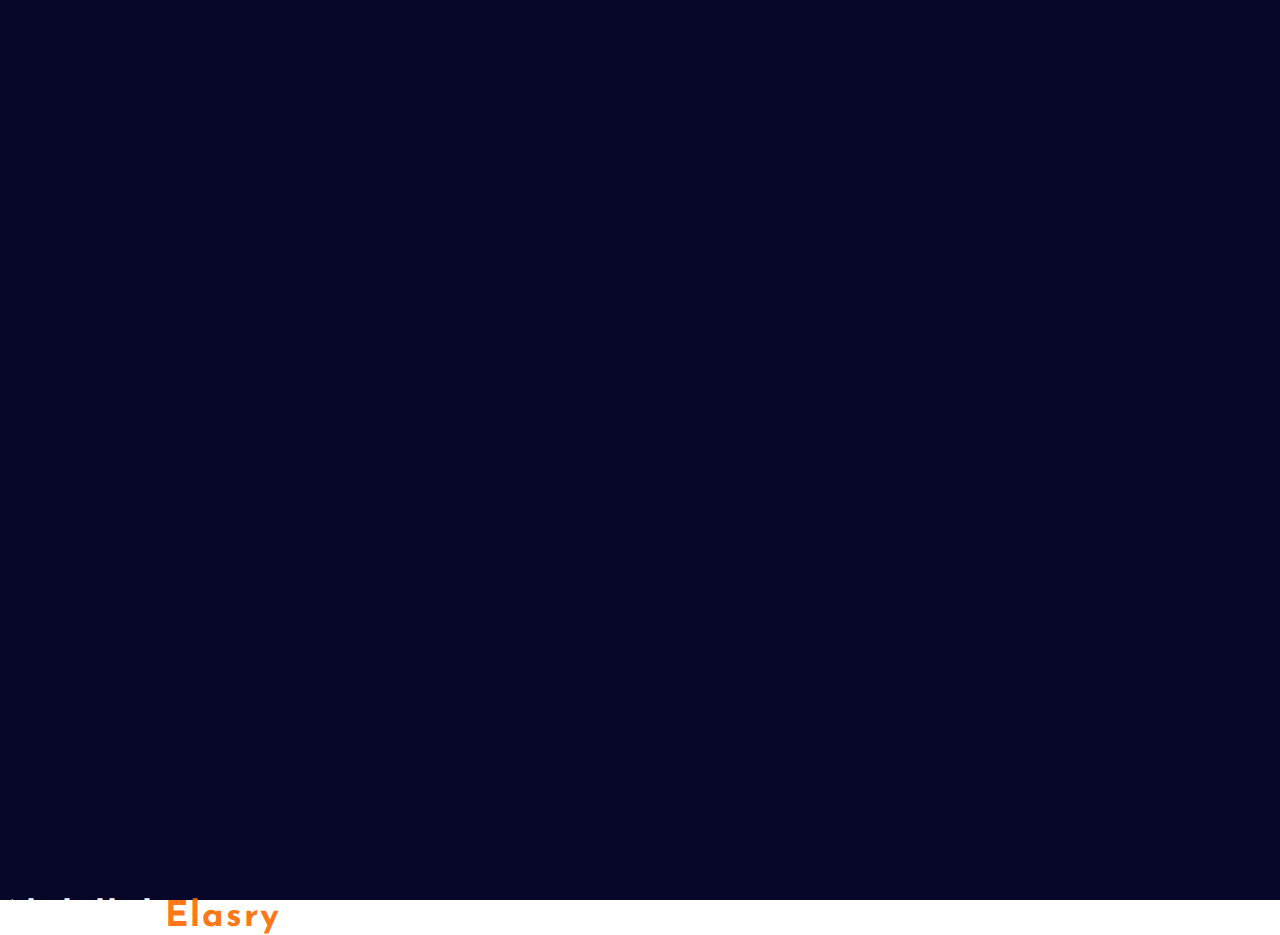
<file: index.html>
<!DOCTYPE html>
<html lang="en">
<head>
    <meta charset="UTF-8">
    <meta name="viewport" content="width=device-width, initial-scale=1.0">
    <title>Portfolio-Abdellah Elasry</title>
    <meta name="description" content="Abdellah Elasry best portfolio...">
    <meta name="keywords" content="Abdellah, Elasry, Abdellah Elasry, html ,css , javascript, software enginner...">
    <link rel="stylesheet" href="css/style.css">
    <link rel="icon" href="icons/portfolio_121115.ico">
    <link href="https://fonts.googleapis.com/css2?family=Josefin+Sans:wght@300;400;600;700&display=swap" rel="stylesheet">
</head>
<body>

   <section class="home"></section>
   <h2>Abdellah<span>Elasry</span></h2>
    
</body>
</html>
</file>
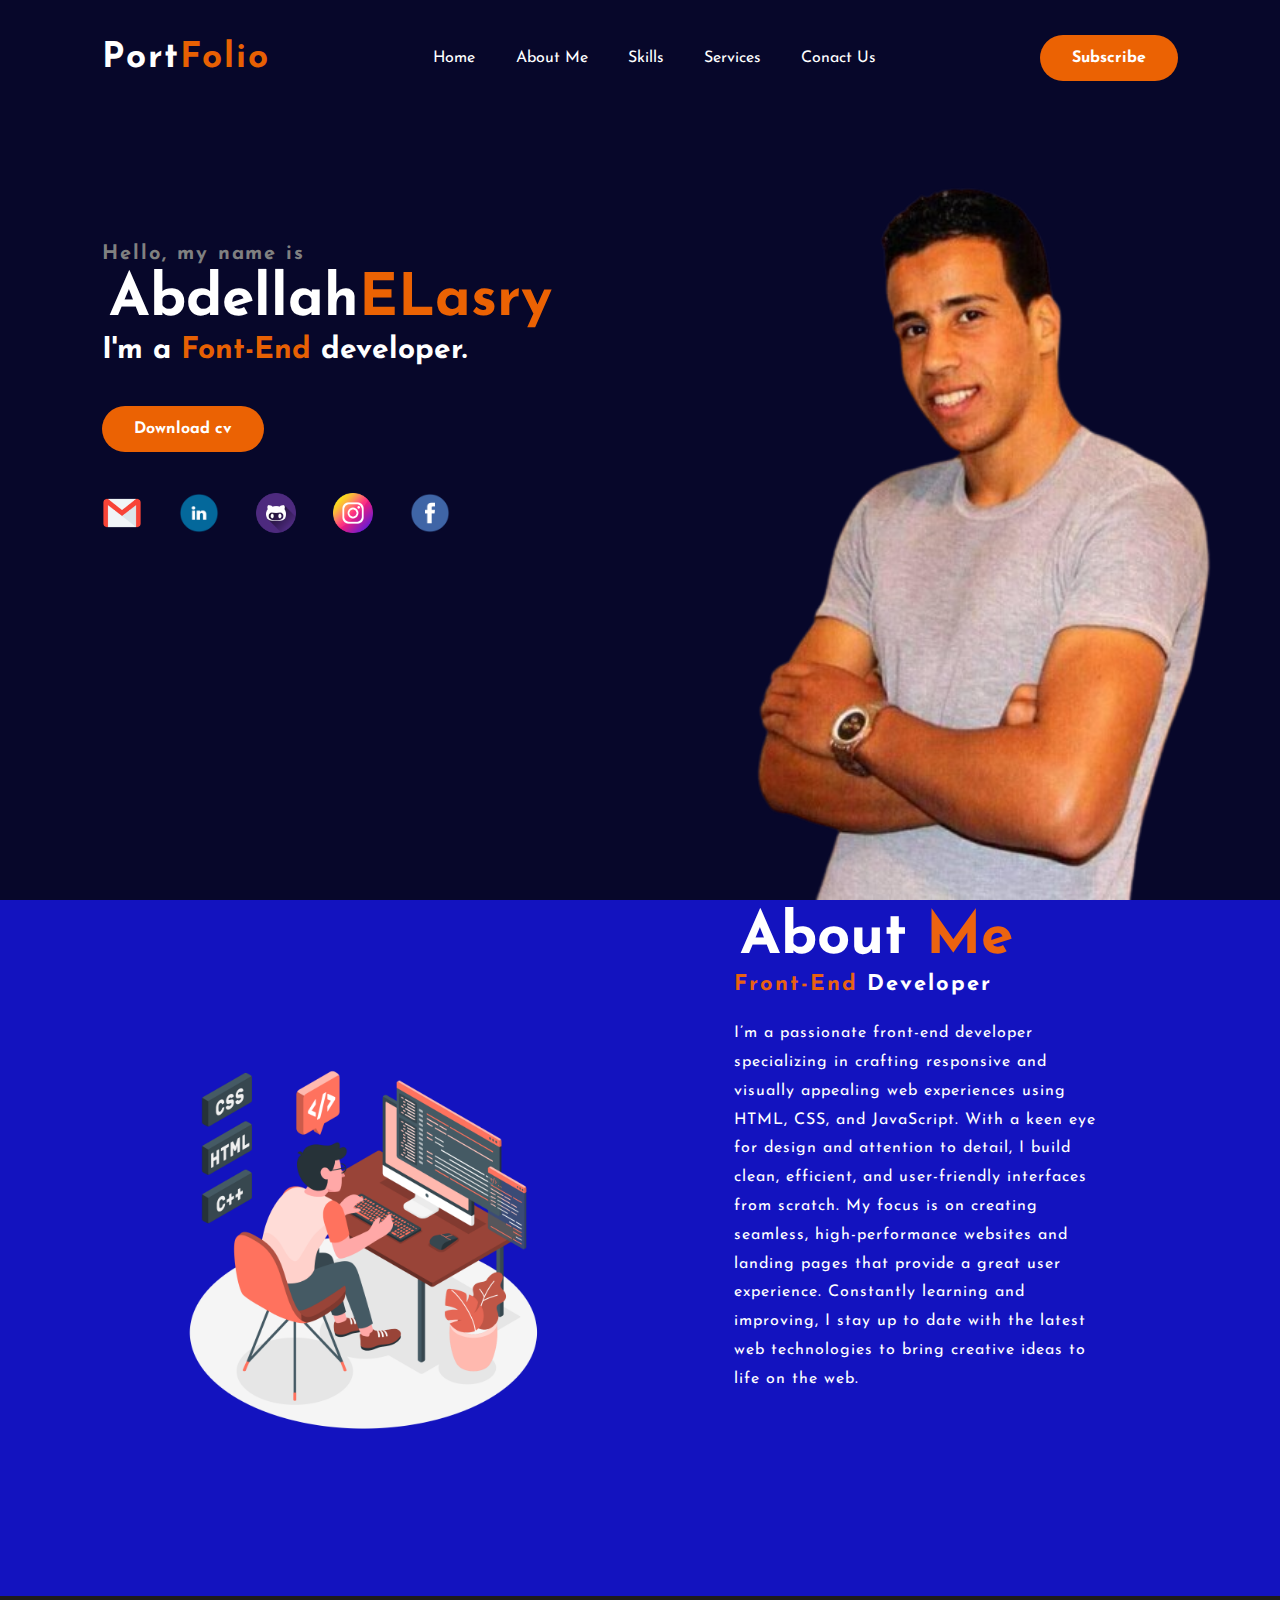
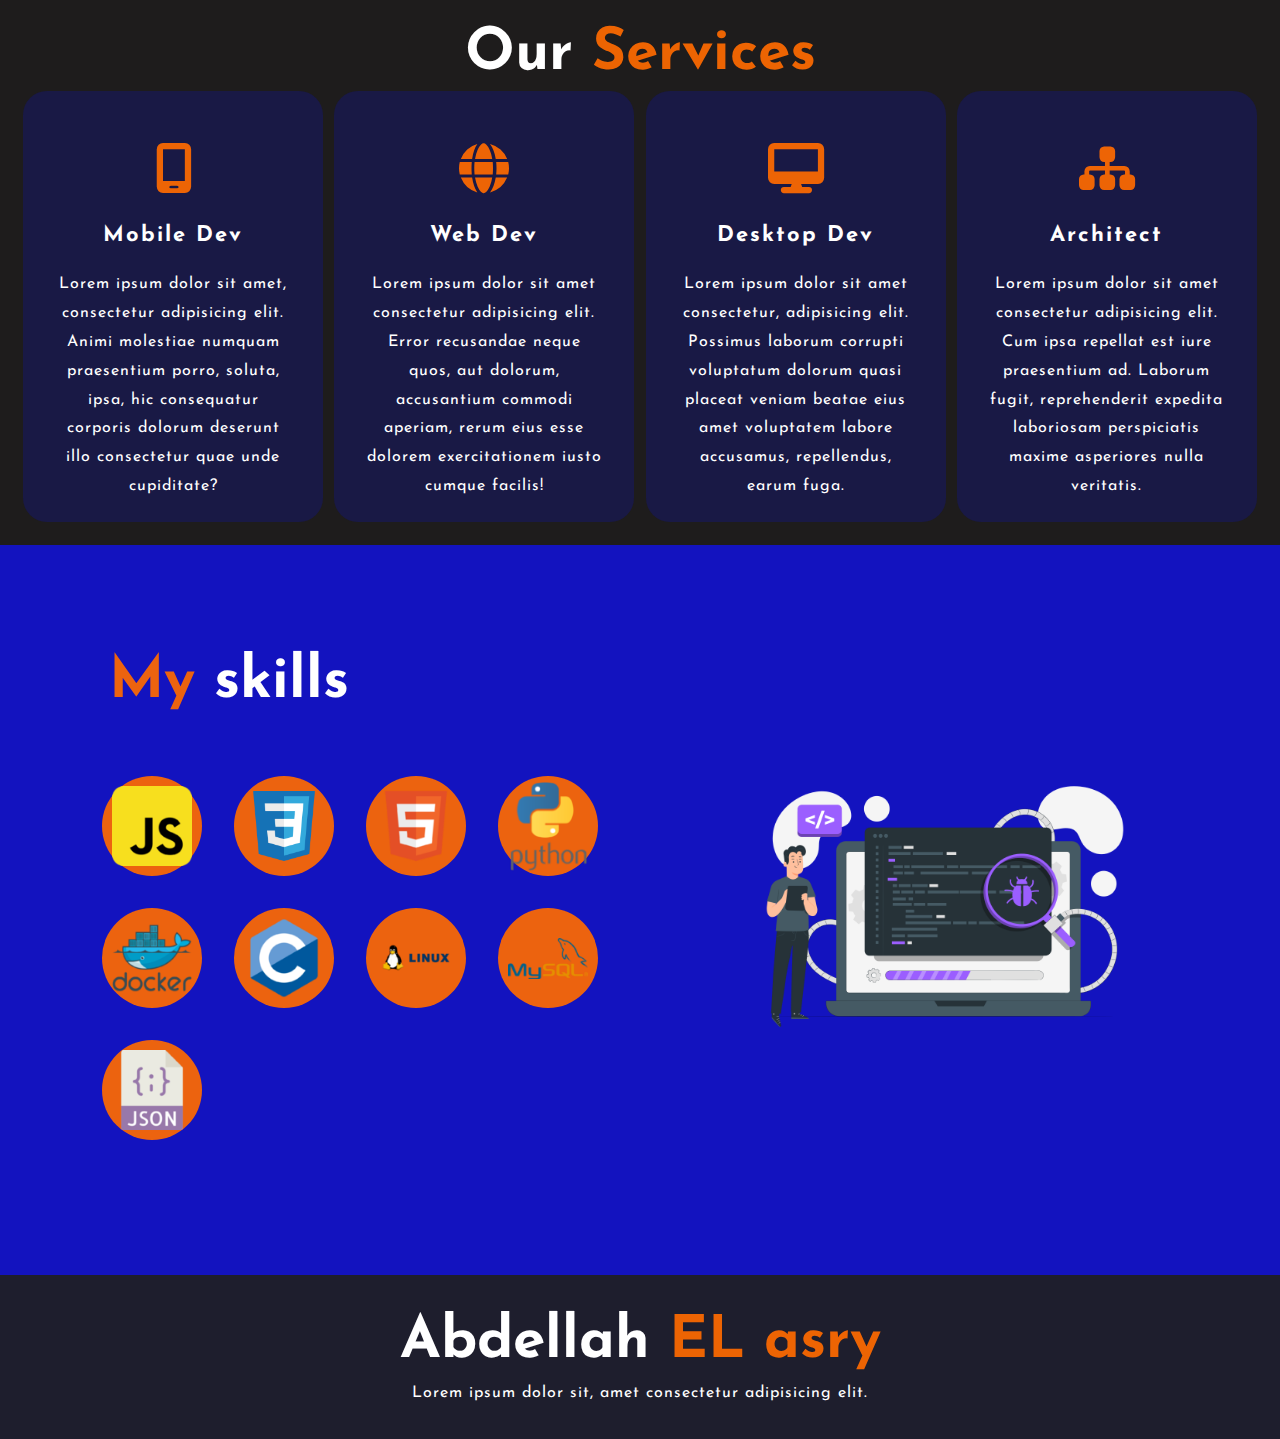
<file: html/index.html>
<!DOCTYPE html>
<html lang="en">
<head>
    <meta charset="UTF-8">
    <meta name="viewport" content="width=device-width, initial-scale=1.0">
    <title>Portfolio - Abdellah EL Asry</title>
    <link rel="icon" href="..//icons/page_portfolio_my_profile_browser_content_web_website_seo_icon_230057.ico">
    <meta name="description" content="frontend developer great experience and a lot of projects...">
    <meta name="keywords"   content="abdellah , elasry , python , java , javascript , html , css , frontend ,portfolio...">
    <link rel="stylesheet" href="/css/style.css">
    <link href="https://fonts.googleapis.com/css2?family=Host+Grotesk:ital,wght@0,300..800;1,300..800&family=Inter:ital,opsz,wght@0,14..32,100..900;1,14..32,100..900&family=Josefin+Sans:wght@300;400;600;700&family=Poppins:ital,wght@0,100;0,200;0,300;0,400;0,500;0,600;0,700;0,800;0,900;1,100;1,200;1,300;1,400;1,500;1,600;1,700;1,800;1,900&family=Roboto:ital,wght@0,100;0,300;0,400;0,500;0,700;0,900;1,100;1,300;1,400;1,500;1,700;1,900&family=Sen&family=Ubuntu&display=swap" rel="stylesheet">
    <link rel="stylesheet" href="https://cdnjs.cloudflare.com/ajax/libs/font-awesome/6.7.2/css/all.min.css" integrity="sha512-Evv84Mr4kqVGRNSgIGL/F/aIDqQb7xQ2vcrdIwxfjThSH8CSR7PBEakCr51Ck+w+/U6swU2Im1vVX0SVk9ABhg==" crossorigin="anonymous" referrerpolicy="no-referrer" />
</head>
<body>
   <section class="home" id="home">
      <nav>
            <h2>Port<span>Folio</span> </h2>


        <ul>
              <li><a href="#home">Home</a></li>
              <li><a href="#home">About Me</a></li>
              <li><a href="#home">Skills</a></li>
              <li><a href="#home">Services</a></li>
              <li><a href="#home">Conact Us</a></li>
        </ul>
             <a href="#" class="btn">Subscribe</a>

     </nav>



     <div class="content">
        <div class="conteiner-text">
            <h4>Hello, my name is</h4>
            <h1>Abdellah<span>ELasry</span></h1>
            <h3>I'm a <span>Font-End</span> developer.</h3>
            <a href="#" class="btn">Download cv</a>
            <div class="social">
                <a href="#"><img src="/imgs/4202011emailgmaillogomailsocialsocialmedia-115677_115624.png" alt="Gmail"></a>
                <a href="#"><img src="/imgs/linkedin_icon-icons.com_59208.png" alt="linkedin"></a>
                <a href="#"><img src="/imgs/github (2).png" alt="github"></a>
                <a href="#"><img src="/imgs/instagram (1).png" alt="instagram"></a>
                <a href="#"><img src="/imgs/facebook_icon-icons.com_59205.png" alt="facebook"></a>
               
            </div>


        </div>
         <div class="container-images">        
           <img src="/imgs/ABDE-removebg-preview (1).png" alt="" class="mypic"> 
         </div>
     </div>
   </section>
   <section class="about">
          <div class="container-images">
            <img src="/imgs/Programming-amico.png" alt="">
          </div>
          <div class="conteiner-text">
            <h1>About <span>Me</span></h1>
            <h5><span>Front-End</span> Developer</h5>
            <p>
                I’m a passionate front-end developer specializing in crafting responsive and visually appealing web experiences using HTML, CSS, and JavaScript.
                 With a keen eye for design and attention to detail, I build clean, efficient, and user-friendly interfaces from scratch.
                 My focus is on creating seamless, high-performance websites and landing pages that provide a great user experience.
                 Constantly learning and improving, I stay up to date with the latest web technologies to bring creative ideas to life on the web.
            </p>
          </div>



   </section>

   <section class="services">
    <h1 class="title-text">Our <span>Services</span></h1>
    <div class="box">
      <div class="card">
        <i class="fa-solid fa-mobile-screen"></i>
        <h5>Mobile Dev</h5>
        <div class="par">
          <p>
            Lorem ipsum dolor sit amet, consectetur adipisicing elit. Animi molestiae numquam praesentium porro, soluta, ipsa, hic consequatur corporis dolorum deserunt illo consectetur quae unde cupiditate?
          </p>
        </div>
      </div>
    
    
      <div class="card">
        <i class="fa-solid fa-globe"></i>
        <h5>Web Dev</h5>
        
        <div class="par">
          <p>Lorem ipsum dolor sit amet consectetur adipisicing elit. Error recusandae neque quos, aut dolorum, accusantium commodi aperiam, rerum eius esse dolorem exercitationem iusto cumque facilis!</p>
        </div>
      </div>
    
    
      <div class="card">
        <i class="fa-solid fa-desktop"></i>
        <h5>Desktop Dev</h5>
        <div class="par">
          <p>Lorem ipsum dolor sit amet consectetur, adipisicing elit. Possimus laborum corrupti voluptatum dolorum quasi placeat veniam beatae eius amet voluptatem labore accusamus, repellendus, earum fuga.</p>
        </div>
      </div>
    
    
    
      <div class="card">
        <i class="fa-solid fa-sitemap"></i>
        <h5>Architect</h5>
        <div class="par">
          <p>
            Lorem ipsum dolor sit amet consectetur adipisicing elit. Cum ipsa repellat est iure praesentium ad. Laborum fugit, reprehenderit expedita laboriosam perspiciatis maxime asperiores nulla veritatis.
          </p>
        </div>
      </div>
    </div>

   </section>

<!-- add skills section-->

<section class="skills">
  <div class="conteiner-skills">
    <h1><span>My</span> skills</h1>
    <div class="content-skills">
      <div class="skill"><img src="/imgs/javascript_icon_130900.png" alt=""></div>
      <div class="skill"><img src="/imgs/file_type_css_icon_130661.png" alt=""></div>
      <div class="skill"><img src="/imgs/file_type_html_icon_130541.png" alt=""></div>     
      <div class="skill"><img src="/imgs/python_vertical_logo_icon_168039.png" alt=""></div>
      <div class="skill"><img src="/imgs/docker_original_wordmark_logo_icon_146557.png" alt=""></div>  
      <div class="skill"><img src="/imgs/c_original_logo_icon_146611.png" alt=""></div>
      <div class="skill"><img src="/imgs/linux_logo_icon_171222.png" alt=""></div>
      <div class="skill"><img src="/imgs/mysql_official_logo_icon_169938.png" alt=""></div>
      <div class="skill"><img src="/imgs/json_filetype_icon_177531.png" alt=""></div>
      
    </div>
  </div>
  <div class="container-images">
    <img src="/imgs/software tester-pana.png" alt="">
  </div>



</section>


<footer>
  <div class="content-footer">
  <h1>Abdellah <span>EL asry</span></h1>
  <p>
    Lorem ipsum dolor sit, amet consectetur adipisicing elit. 
    </p>
    <p class="end">

    </p>
  </div>
</footer>



    
</body>
</html>
</file>
<file: css/style.css>
:root{
    --mainColor:grey;
    --secondColor:rgb(30, 28, 28); 
    --lightColor: white;
    --bgColor-1:rgb(7, 7, 42);
    --bgColor-2:rgba(255, 106, 0, 0.923);
    --padding: 8%;
}

*{
    padding: 0px;
    margin: 0px;
    box-sizing: border-box;
}

html{
    font-family: "Josefin Sans", sans-serif;
    color: var(--lightColor);
    font-size: 1rem;
}
.home{
    width: 100%;
    height: 100vh;
    background-color: var(--bgColor-1);
    display: flex;
    flex-direction: column;
}
nav{

    padding-top: 2.2rem;
    padding-left: var(--padding);
    padding-right: var(--padding);
    width: 100%;
    display: flex;
    align-items: center;
    justify-content: space-between;
}
nav ul li{
    list-style-type: none;
    display: inline-block;
    margin: 0.8rem 1.1rem;

}
nav ul li a{
    color: var(--lightColor);
    text-decoration: none;
    text-transform: capitalize;
    transition: 0.4s;
}
nav ul li a:hover{
    color:var(--bgColor-2);
}
span{
    color: var(--bgColor-2);
}
h2{
    font-size: 2.2rem;
    letter-spacing: 0.12rem;
    cursor: pointer;
}
.btn{
     background-color: var(--bgColor-2);
     color: var(--lightColor);
     text-decoration: none;
     font-weight: bold;
     padding: 0.81rem 1.87rem;
     border-radius: 30px;
     border: 2px solid transparent;
     transition: 0.4s;

}
.btn:hover{
    background-color: transparent;
    border: 2px solid var(--bgColor-2);
    
}
.content{
flex-grow: 1;
padding: 0 var(--padding);
display: flex;
align-items: center;
justify-content: space-between;
}
.conteiner-text{
    position: relative;
    bottom: 100px;
}

h1{
    font-size: 3.65rem ;
    margin: 0.4rem;
}
h3{
    font-size: 1.87rem;
    margin-bottom: 3.5rem;

}
h4{
    font-size: 1.25rem;
    letter-spacing: 0.12rem;
    color: var(--mainColor);
}
p{
letter-spacing: 1px;
line-height: 1.8rem;
font-size: 1rem;
}
h5{
    font-size: 1.37rem;
    margin-bottom: 1.5rem;
    letter-spacing: 2px;
}
.social{
    margin-top: 3.5rem;

}
.social img {
    margin-right: 2rem;
    width: 2.5rem;
    transition: 0.4s;
}
.social img:hover{
    transform: scale(1.3);
}
.home .container-images{
    width: 40%;
    height: 90%;
    position: relative;
    image-resolution: 10%;
    align-self: flex-end;
}
.home .container-images img{
    position: absolute;
    bottom: 0;
    height: 100%;
    left: 50%;
    transform: translateX(-50%);
    transition: left 1s;
}
.home .container-images:hover .mypic{
    left: 40%;


}
/* add about section part 2  */
.about {
    background-color: rgb(19, 19, 191);
    padding: var(--padding);
   
    display: flex;
    align-items: center;
    justify-content: space-around;
}
.about .container-images {
    width: 40%;
}
.about .container-images img{
    width: 90%;
}
.about .conteiner-text{
    width: 35%;
    font-size: 30px;

}
/* add Services section */

.services{
    background-color: var(--secondColor);
    padding: 23px 23px;
    
}
.title-text{
    text-align: center;
}
.box{
    display: flex;
    justify-content: space-between;
}
.card{
    padding: 1.3rem 2rem;
    background-color: rgb(25, 25, 69);
    border-radius: 24px;
    width: 300px;
    text-align: center;
}
.card i{
    font-size: 3.12rem;
    text-align: center;
    color: var(--bgColor-2);
    margin: 2rem;

}
.skills {
    background-color: rgb(19, 19, 191);
    padding: var(--padding); 
    display: flex;
    align-items: center;
    justify-content: space-between;
}
.skills .container-images {
    width: 40%;
}
.skills .container-images img{
    width: 90%;
}
.skills .conteiner-skills{
    width: 50%;
}
.content-skills{
    display: flex;
    flex-wrap: wrap;
    margin-top: 4rem;
}

.conteiner-skills .content-skills .skill{
    width: 100px;
    height: 100px; 
    background-color: var(--bgColor-2);
    border-radius: 50%;
    margin: 0 2rem 2rem 0;
    display: flex;
    align-items: center;
    justify-content: center;
}
.skill img{
    width: 80%;
}
footer{
    padding: 2rem var(--padding);
    background-color: rgb(30, 30, 45);
}
footer .content-footer{
    display: flex;
    flex-direction: column;
    align-items: center;
    justify-content: center;
}
</file>
